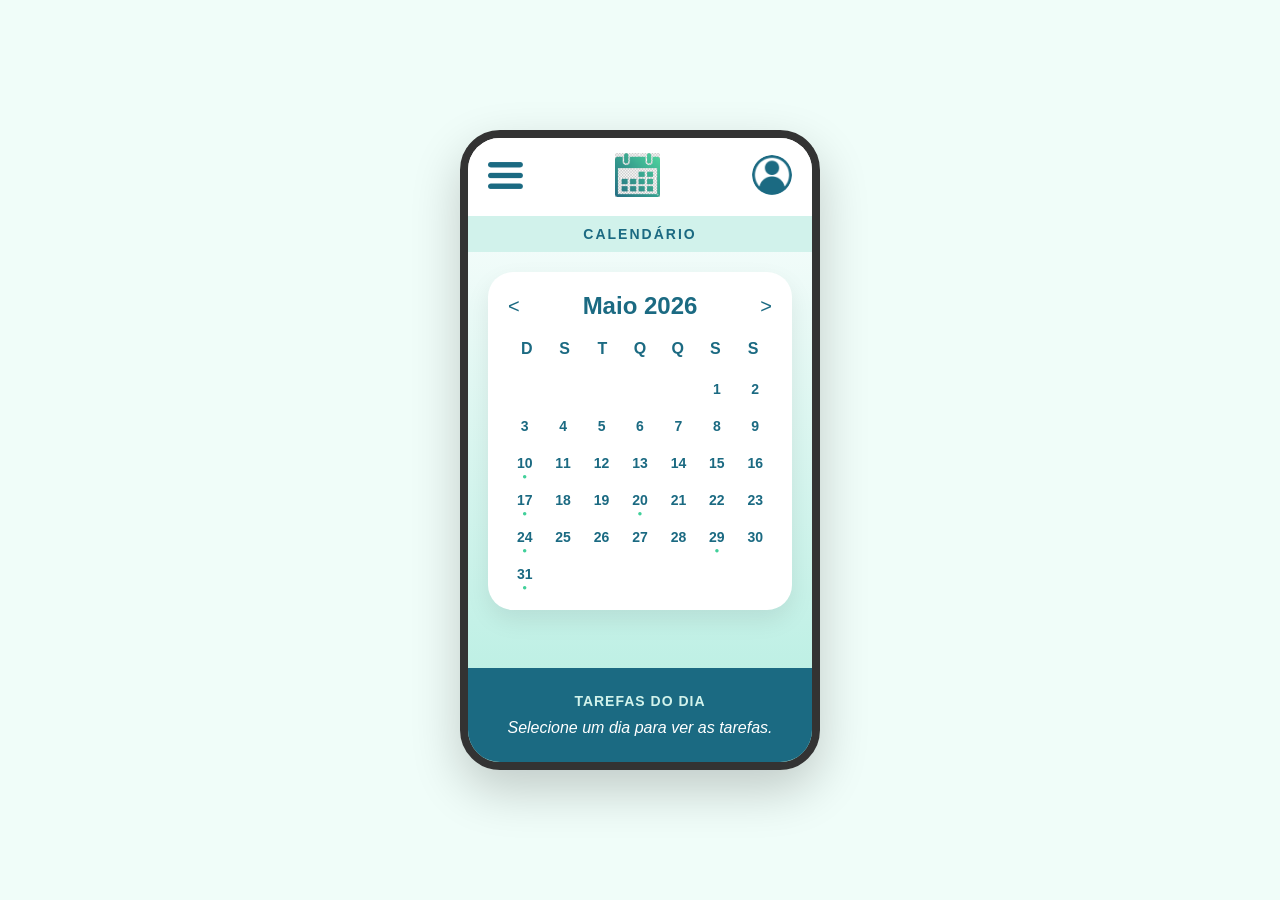
<file: src/public/modulos/login/calendario/index.html>
<!DOCTYPE html>
<html lang="pt-br">
<head>
    <meta charset="UTF-8">
    <meta name="viewport" content="width=device-width, initial-scale=1.0">
    <title>Calendário FlowTime</title>
    <link rel="stylesheet" href="style.css">
</head>
<body>
    <div class="mobile-container">
        <header>
            <div class="top-bar">
                <div class="menu-icon">
                    <img src="menu.png" alt="Menu">
                </div>
                <div class="calendar-logo">
                    <img src="calendario.png" alt="Calendário">
                </div>
                <div class="user-icon">
                    <img src="Perfil.png" alt="Perfil">
                </div>
            </div>
            <div class="title-bar">CALENDÁRIO</div>
        </header>

        <main>
            <div class="calendar-card">
                <div class="calendar-header">
                    <button id="prevMonth">&lt;</button>
                    <h2 id="monthDisplay">Maio 2026</h2>
                    <button id="nextMonth">&gt;</button>
                </div>
                
                <div class="weekdays">
                    <div>D</div><div>S</div><div>T</div><div>Q</div><div>Q</div><div>S</div><div>S</div>
                </div>
                
                <div class="days-grid" id="daysGrid">
                    </div>
            </div>
        </main>

        <footer>
    <div class="footer-content">
       
        <h3 id="agendaTitle" style="font-size: 14px; letter-spacing: 1px; margin-bottom: 10px; color: #D1F2EB;">TAREFAS DO DIA</h3>
        <div id="taskList">
            <p>Selecione um dia para ver as tarefas.</p>
        </div>
    </div>
</footer>
    </div>

    <script src="script.js"></script>
</body>
</html>
</file>
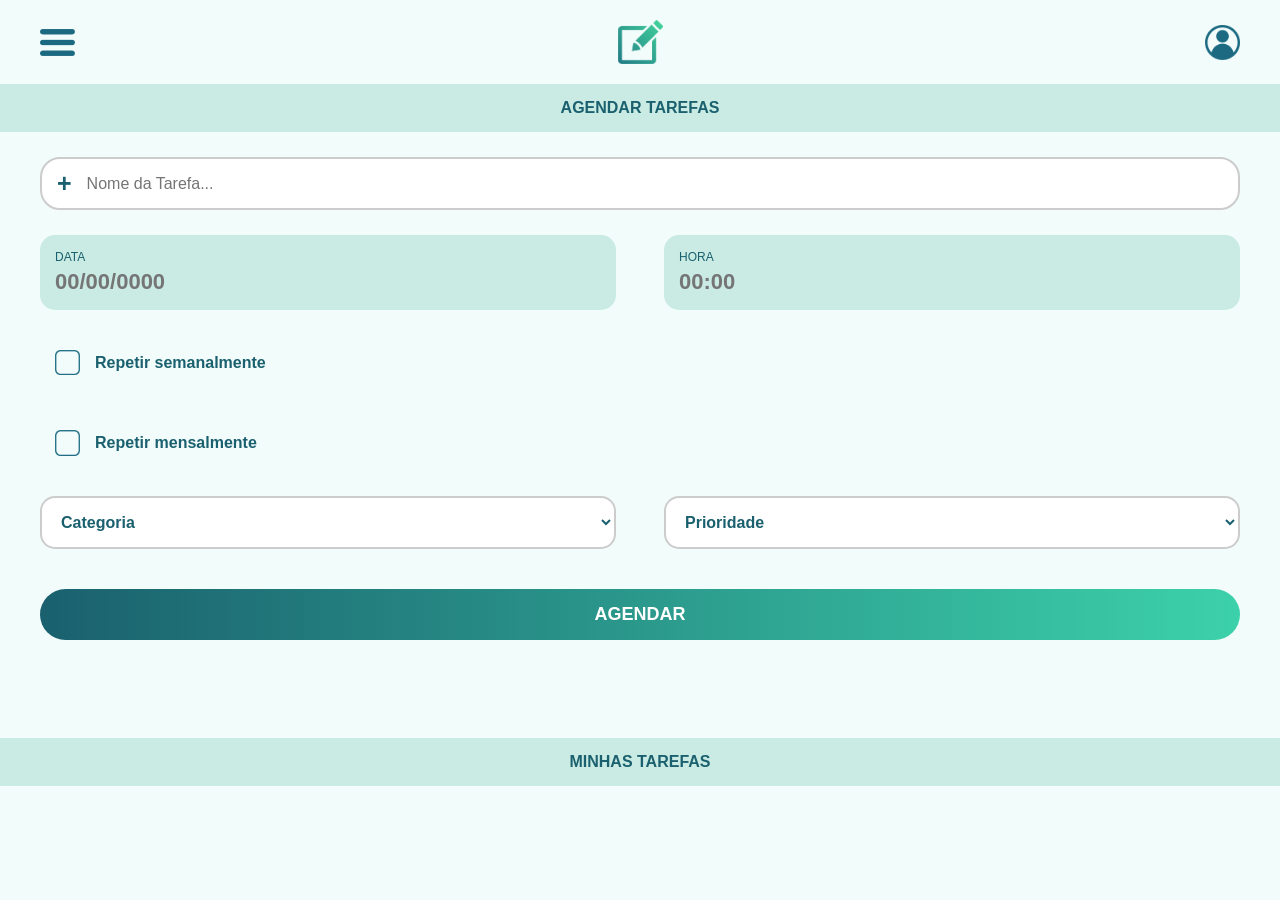
<file: src/public/modulos/Tela Agendamento/tela_agendamento.html>
<!DOCTYPE html>
<html lang="pt-br">
<head>
    <meta charset="UTF-8">
    <meta name="viewport" content="width=device-width, initial-scale=1.0">
    <title>Agendamento</title>
    <link rel="stylesheet" href="estilo_agendamento.css">
</head>
<body>
    <header>
        <img src="img/menu.png" class="icon" alt="Menu">
        <img src="img/agendar.png" class="icon-meio" alt="Agendar">
        <img src="img/perfil.png" class="icon" alt="Perfil">
    </header>

    <div class="faixa_titulo">
        <p>AGENDAR TAREFAS</p>
    </div>

    <main>
        <div class="bloco caixa-entrada">
            <span class="mais">+</span>
            <input type="text" placeholder="Nome da Tarefa..." class="campo-tarefa">
        </div>
        
        <div class="bloco linha-data-hora">
            <div class="caixa-data-hora">
                <p>DATA</p>
                <input type="text" placeholder="00/00/0000" class="input-transparente" oninput="mascaraData(this)">
            </div>
            <div class="caixa-data-hora">
                <p>HORA</p>
                <input type="text" placeholder="00:00" class="input-transparente" oninput="mascaraHora(this)">
            </div>
        </div>
        
        <div class="bloco caixa-repeticao" id="caixa-semanal" onclick="alternarCheckbox('semanal')">
            <div class="linha-checkbox">
                <img src="img/emptybox.png" class="icon-check" id="icone-semanal" alt="Desmarcado">
                <p class="texto-checkbox">Repetir semanalmente</p>
            </div>
        </div>

        <div class="bloco caixa-repeticao" id="caixa-mensal" onclick="alternarCheckbox('mensal')">
            <div class="linha-checkbox">
                <img src="img/emptybox.png" class="icon-check" id="icone-mensal" alt="Desmarcado">
                <p class="texto-checkbox">Repetir mensalmente</p>
            </div>
        </div>

        <div class="bloco linha-selects">
            <select id="categoria" class="caixa-select">
                <option value="" disabled selected hidden>Categoria</option>
                <option value="1">Trabalho</option>
                <option value="2">Estudos</option>
                <option value="3">Saúde</option>
                <option value="4">Lazer</option>
                <option value="5">Outros</option>
            </select>

            <select id="prioridade" class="caixa-select">
                <option value="" disabled selected hidden>Prioridade</option>
                <option value="1">Alta</option>
                <option value="2">Média</option>
                <option value="3">Baixa</option>
            </select>
        </div>

        <div class="bloco centralizar-botao">
            <button class="botao-agendar" onclick="salvarAgendamento()">AGENDAR</button>
        </div>
    </main>
    
    <div class="faixa_titulo" style="margin-top: 40px; margin-bottom: 15px;">
        <p>MINHAS TAREFAS</p>
    </div>
    
    <main>
        <div id="container-tarefas" class="bloco">
        </div>
    </main>

    <script src="script.js"></script>
</body>
</html>

    <script src="script.js"></script>
</body>
</html>
</file>
<file: src/public/modulos/login/calendario/style.css>
*{
    margin: 0;
    padding: 0;
    box-sizing: border-box;
    font-family: 'Segoe UI', Tahoma, Geneva, Verdana, sans-serif;
}

body {
    background-color: #f0fdf9;
    display: flex;
    justify-content: center;
    align-items: center;
    min-height: 100vh;
}


.mobile-container {
    width: 360px;
    height: 640px;
    background: linear-gradient(180deg, #ffffff 0%, #b3ede0 100%);
    border: 8px solid #333;
    border-radius: 40px;
    position: relative;
    overflow: hidden;
    display: flex;
    flex-direction: column;
    box-shadow: 0 20px 50px rgba(0,0,0,0.2);
}


header {
    background-color: white;
}

.top-bar {
    display: flex;
    justify-content: space-between;
    padding: 15px 20px;
    align-items: center;
}

.menu-icon img {
    width: 35px;
    height: auto;
}

.calendar-logo img {
    width: 45px;
    height: auto;
}

.user-icon img {
    width: 40px;
    height: 40px;
    border-radius: 50%;
}

.title-bar {
    background-color: #D1F2EB;
    color: #1B6A82;
    text-align: center;
    padding: 10px;
    font-weight: bold;
    letter-spacing: 2px;
    font-size: 14px;
}


main {
    flex: 1;
    padding: 20px;
}

.calendar-card {
    background: white;
    width: 100%;
    border-radius: 25px;
    box-shadow: 0 10px 25px rgba(0,0,0,0.08);
    padding: 20px;
}

.calendar-header {
    display: flex;
    justify-content: space-between;
    align-items: center;
    color: #1B6A82;
    margin-bottom: 20px;
}

.calendar-header button {
    background: none;
    border: none;
    font-size: 20px;
    color: #1B6A82;
    cursor: pointer;
}

.weekdays {
    display: grid;
    grid-template-columns: repeat(7, 1fr);
    text-align: center;
    font-weight: bold;
    color: #1B6A82;
    margin-bottom: 15px;
}


.days-grid {
    display: grid;
    grid-template-columns: repeat(7, 1fr); /* Mantém estritamente 7 colunas */
    gap: 5px;                              /* Diminuído um pouco para caber no container */
    text-align: center;
    justify-items: center;                 /* Centraliza horizontalmente cada dia na sua coluna */
    align-items: center;                   /* Centraliza verticalmente */
}


.day {
    color: #1B6A82;
    font-weight: 600;
    position: relative;
    font-size: 14px;
    cursor: pointer;
    

    display: flex;
    align-items: center;
    justify-content: center;
    
  
    width: 32px; 
    height: 32px;
    border-radius: 50%;
    transition: background 0.2s;
}


.day:hover {
    background-color: rgba(27, 106, 130, 0.1);
}


.day.has-event::after {
    content: '●';
    color: #41D09A; 
    font-size: 8px; /* Reduzido levemente para não empurrar o layout */
    position: absolute;
    bottom: -2px;
    left: 50%;
    transform: translateX(-50%);
}


.day.selected {
    background-color: #1B6A82 !important; 
    color: white !important;
}

footer {
    background-color: #1B6A82; 
    color: white;
    padding: 25px 20px;
    text-align: center;
}

footer p {
    font-size: 16px;
    font-style: italic;
}
</file>
<file: src/public/modulos/Tela Agendamento/estilo_agendamento.css>
* {
    font-family: Arial, Helvetica, sans-serif;
    margin: 0;
    padding: 0;
    box-sizing: border-box;
}

body {
    background-color: #f2fcfb; 
    display: flex;
    flex-direction: column;
    min-height: 100vh;
    
    -webkit-user-select: none;
    -ms-user-select: none;
    user-select: none;
    -webkit-touch-callout: none;
}

img {
    -webkit-user-drag: none;
    user-drag: none;
}

input {
    -webkit-user-select: auto;
    -ms-user-select: auto;
    user-select: auto;
}

header {
    align-items: center;
    display: flex;
    justify-content: space-between;
    padding: 20px 40px;
}

.icon {
    width: 35px;
}

.icon-meio {
    width: 45px;
}

.faixa_titulo {
    background-color: #c9ebe3;
    color: #1a606e;
    font-weight: bold;
    text-align: center; 
    padding: 15px;
    margin-bottom: 25px;
    width: 100%;
}

main {
    padding: 0 40px;
    flex: 1; 
}

.bloco {
    margin-bottom: 25px;
}

.caixa-entrada {
    display: flex;
    align-items: center;
    border: 2px solid #ccc;
    border-radius: 20px;
    padding: 10px 15px;
    background-color: white;
}

.mais {
    font-size: 25px;
    color: #1a606e;
    font-weight: bold;
    margin-right: 15px;
}

.campo-tarefa {
    width: 100%;
    border: none;
    outline: none;
    font-size: 16px;
    color: #1a606e;
}

.linha-data-hora {
    display: flex;
    justify-content: space-between;
}

.caixa-data-hora {
    width: 48%; 
    background-color: #c9ebe3;
    border-radius: 15px;
    padding: 15px;
}

.caixa-data-hora p {
    color: #1a606e;
    font-size: 12px;
    margin-bottom: 5px;
}

.input-transparente {
    width: 100%;
    border: none;
    background: transparent;
    font-size: 22px;
    font-weight: bold;
    color: #1a606e;
    outline: none;
}

.caixa-repeticao {
    padding: 15px;
    border-radius: 10px;
    cursor: pointer;
    transition: background-color 0.3s ease;
}

.caixa-repeticao.ativa {
    background-color: #c9ebe3; 
}

.linha-checkbox {
    display: flex;
    align-items: center;
}

.icon-check {
    width: 25px; 
    margin-right: 15px;
}

.texto-checkbox {
    color: #1a606e;
    font-weight: bold;
    font-size: 16px;
}

.campo-erro {
    border: 2px solid rgb(190, 72, 4) !important;
}

.centralizar-botao {
    text-align: center;
    margin-top: 40px;
}

.botao-agendar {
    border-radius: 33px;
    background: linear-gradient(to right, #1a606e, #3cd1aa);
    color: white; 
    border: none; 
    width: 100%; 
    padding: 15px; 
    font-weight: bold;
    font-size: 18px;
    cursor: pointer;
}

#container-tarefas {
    display: flex;
    flex-direction: column;
    gap: 15px;
    padding-bottom: 40px;
}

.cartao-tarefa {
    background-color: white;
    border: 2px solid #ccc;
    border-radius: 15px;
    padding: 15px;
    display: flex;
    justify-content: space-between;
    align-items: center;
}

.info-tarefa p {
    color: #1a606e;
    margin-bottom: 5px;
}

.titulo-tarefa {
    font-weight: bold;
    font-size: 18px;
}

.botoes-tarefa {
    display: flex;
    gap: 10px;
}

.btn-acao {
    border: none;
    border-radius: 8px;
    padding: 10px;
    color: white;
    font-weight: bold;
    cursor: pointer;
    font-size: 16px;
}

.btn-editar { background-color: #5c9284; }
.btn-excluir { background-color: #465b5c; }

.linha-selects {
    display: flex;
    justify-content: space-between;
    width: 100%;
}

.caixa-select {
    width: 48%; 
    padding: 15px; 
    border-radius: 15px;
    border: 2px solid #ccc;
    font-size: 16px;
    color: #1a606e;
    outline: none;
    background-color: white;
    cursor: pointer;
    font-weight: bold;
}

.caixa-select:focus {
    border-color: #1a606e;
}

select.campo-erro {
    border: 2px solid rgb(190, 72, 4) !important;
}
</file>
